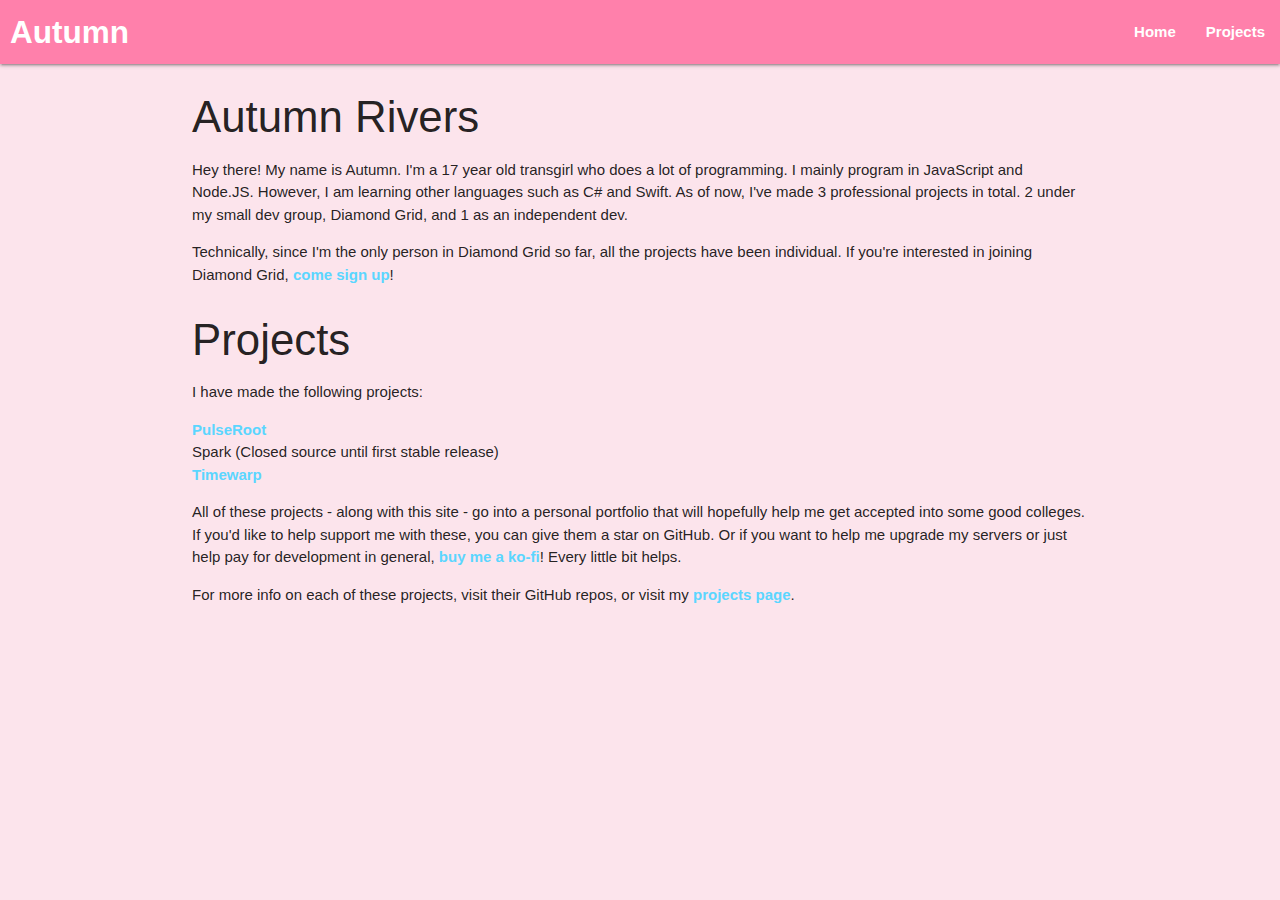
<file: index.html>
<!DOCTYPE html>
<html>
    <head>
        <title>Autumn Rivers</title>
        <meta name="description" content="Autumn Rivers is an independent programmer, author, and graphic designer."/>
        <link rel="stylesheet" href="./default.css"/>

        <!-- jQuery -->
        <script src="https://code.jquery.com/jquery-3.4.1.slim.min.js"></script>

        <!-- Compiled and minified CSS for Materialize -->
        <link rel="stylesheet" href="https://cdnjs.cloudflare.com/ajax/libs/materialize/1.0.0/css/materialize.min.css">

        <!-- Compiled and minified JavaScript for Materialize -->
        <script src="https://cdnjs.cloudflare.com/ajax/libs/materialize/1.0.0/js/materialize.min.js"></script>

        <!-- Pjax -->
        <script src="https://raw.github.com/defunkt/jquery-pjax/master/jquery.pjax.js"></script>

        <!-- Main Script -->
    </head>
    <body class="pink lighten-5">
        <nav>
            <div class="pink accent-1 nav-wrapper">
                <a href="#" class="brand-logo">Autumn</a>
                <ul id="nav-mobile" class="right high-on-med-and-down">
                    <li><a href="./index.html" class="white-text">Home</a></li>
                    <li><a href="./projects.html" class="white-text">Projects</a></li>
                </ul>
            </div>
        </nav>
        <main class="container">
            <h3>Autumn Rivers</h3>
            <p>Hey there! My name is Autumn. I'm a 17 year old transgirl who does a lot of programming. I mainly program in JavaScript and Node.JS. However, I am learning other languages such as C# and Swift. As of now, I've made 3 professional projects in total. 2 under my small dev group, Diamond Grid, and 1 as an independent dev.</p>
            <p>Technically, since I'm the only person in Diamond Grid so far, all the projects have been individual. If you're interested in joining Diamond Grid, <a href="https://forms.gle/9jsL8df5zNUZWZdK8">come sign up</a>!</p>

            <h3>Projects</h3>
            <p>I have made the following projects:</p>
            <ul>
                <li><a href="https://www.github.com/diamondgrid/pulseroot-web">PulseRoot</a></li>
                <li>Spark (Closed source until first stable release)</li>
                <li><a href="https://www.github.com/SmartieCodes/timewarp">Timewarp</a></li>
            </ul>
            <p>All of these projects - along with this site - go into a personal portfolio that will hopefully help me get accepted into some good colleges. If you'd like to help support me with these, you can give them a star on GitHub. Or if you want to help me upgrade my servers or just help pay for development in general, <a href="https://www.ko-fi.com/autumnrivers">buy me a ko-fi</a>! Every little bit helps.</p>
            <p>For more info on each of these projects, visit their GitHub repos, or visit my <a href="./projects.html">projects page</a>.</p>
        </main>
    </body>
</html>
</file>
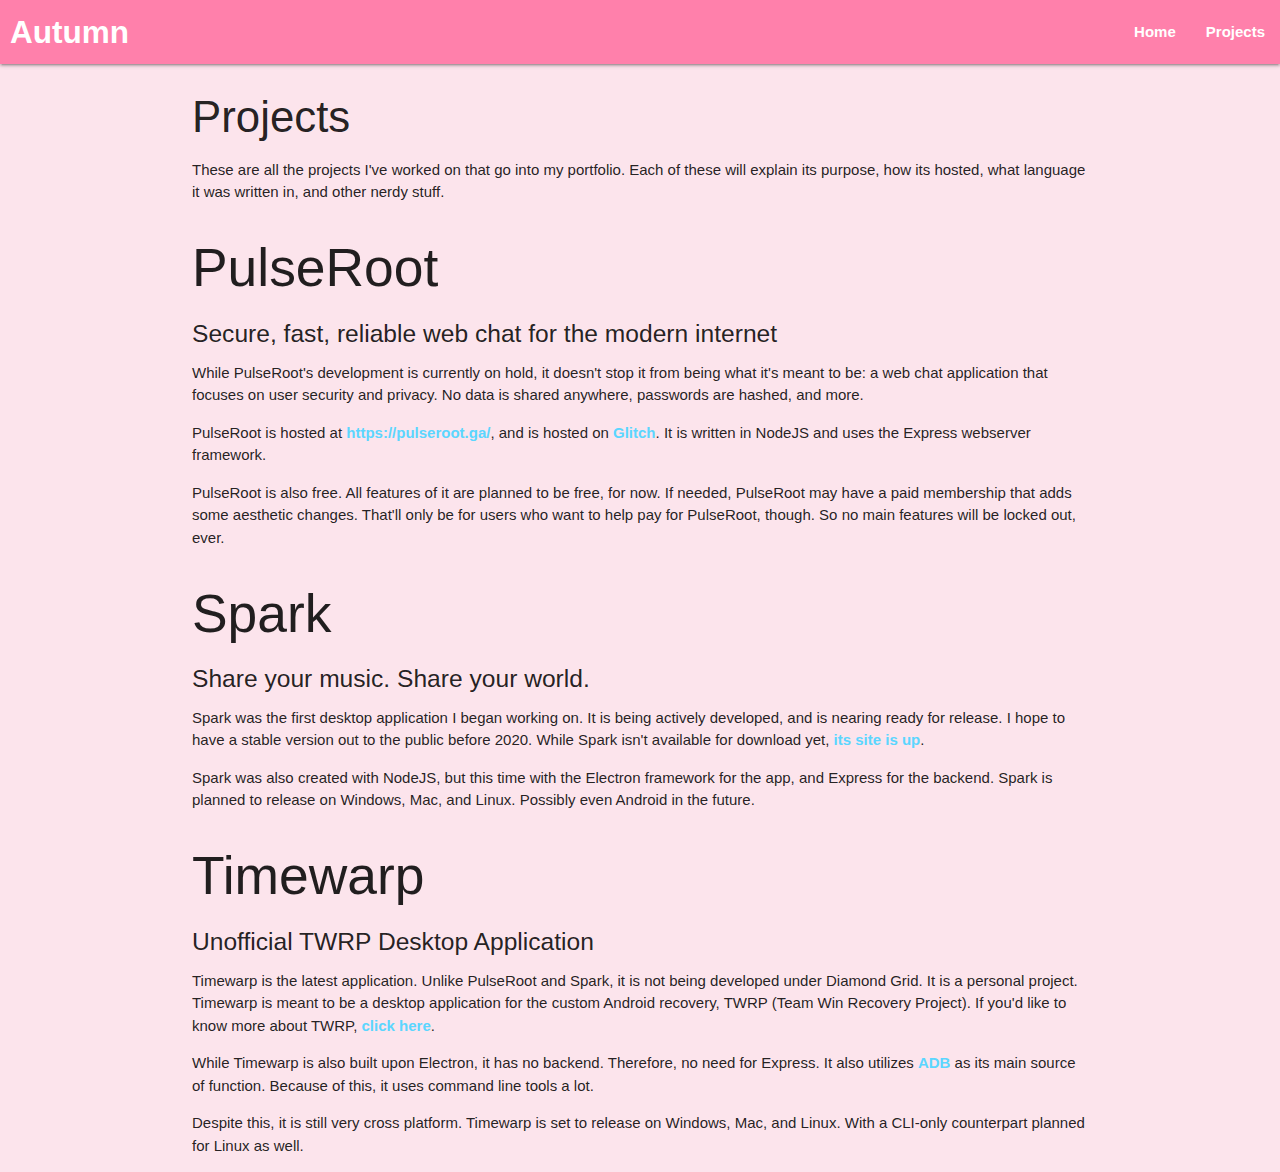
<file: projects.html>
<!DOCTYPE html>
<html>
    <head>
        <title>Autumn Rivers</title>
        <meta name="description" content="Autumn Rivers is an independent programmer, author, and graphic designer."/>
        <link rel="stylesheet" href="./default.css"/>

        <!-- jQuery -->
        <script src="https://code.jquery.com/jquery-3.4.1.slim.min.js"></script>

        <!-- Compiled and minified CSS for Materialize -->
        <link rel="stylesheet" href="https://cdnjs.cloudflare.com/ajax/libs/materialize/1.0.0/css/materialize.min.css">

        <!-- Compiled and minified JavaScript for Materialize -->
        <script src="https://cdnjs.cloudflare.com/ajax/libs/materialize/1.0.0/js/materialize.min.js"></script>

        <!-- Pjax -->
        <script src="https://raw.github.com/defunkt/jquery-pjax/master/jquery.pjax.js"></script>

        <!-- Main Script -->
    </head>
    <body class="pink lighten-5">
        <nav>
            <div class="pink accent-1 nav-wrapper">
                <a href="#" class="brand-logo">Autumn</a>
                <ul id="nav-mobile" class="right high-on-med-and-down">
                    <li><a href="./index.html" class="white-text">Home</a></li>
                    <li><a href="./projects.html" class="white-text">Projects</a></li>
                </ul>
            </div>
        </nav>
        <main class="container">
            <h3>Projects</h3>
            <p>These are all the projects I've worked on that go into my portfolio. Each of these will explain its purpose, how its hosted, what language it was written in, and other nerdy stuff.</p>

            <h2>PulseRoot</h2>
            <h5>Secure, fast, reliable web chat for the modern internet</h5>
            <p>While PulseRoot's development is currently on hold, it doesn't stop it from being what it's meant to be: a web chat application that focuses on user security and privacy. No data is shared anywhere, passwords are hashed, and more.</p>
            <p>PulseRoot is hosted at <a href="https://pulseroot.ga/">https://pulseroot.ga/</a>, and is hosted on <a href="https://www.glitch.com/" target="_blank">Glitch</a>. It is written in NodeJS and uses the Express webserver framework.</p>
            <p>PulseRoot is also free. All features of it are planned to be free, for now. If needed, PulseRoot may have a paid membership that adds some aesthetic changes. That'll only be for users who want to help pay for PulseRoot, though. So no main features will be locked out, ever.</p>

            <h2>Spark</h2>
            <h5>Share your music. Share your world.</h5>
            <p>Spark was the first desktop application I began working on. It is being actively developed, and is nearing ready for release. I hope to have a stable version out to the public before 2020. While Spark isn't available for download yet, <a href="https://sparkapp.tk/">its site is up</a>.</p>
            <p>Spark was also created with NodeJS, but this time with the Electron framework for the app, and Express for the backend. Spark is planned to release on Windows, Mac, and Linux. Possibly even Android in the future.</p>

            <h2>Timewarp</h2>
            <h5>Unofficial TWRP Desktop Application</h5>
            <p>Timewarp is the latest application. Unlike PulseRoot and Spark, it is not being developed under Diamond Grid. It is a personal project. Timewarp is meant to be a desktop application for the custom Android recovery, TWRP (Team Win Recovery Project). If you'd like to know more about TWRP, <a href="https://twrp.me/about/" target="_blank">click here</a>.</p>
            <p>While Timewarp is also built upon Electron, it has no backend. Therefore, no need for Express. It also utilizes <a href="https://developer.android.com/studio/command-line/adb" target="_blank">ADB</a> as its main source of function. Because of this, it uses command line tools a lot.</p>
            <p>Despite this, it is still very cross platform. Timewarp is set to release on Windows, Mac, and Linux. With a CLI-only counterpart planned for Linux as well.</p>
        </main>
    </body>
</html>
</file>
<file: default.css>
html, body {
    margin: 0;
    padding: 0;
    font-family: 'Ubuntu', 'Helvetica', 'Arial', 'sans-serif';
}

a:link, a:visited, a:hover, a:active {
    text-decoration: none;
    color: rgb(91, 214, 255);
    font-weight: bold;
}

.brand-logo {
    margin-left: 10px;
}
</file>
